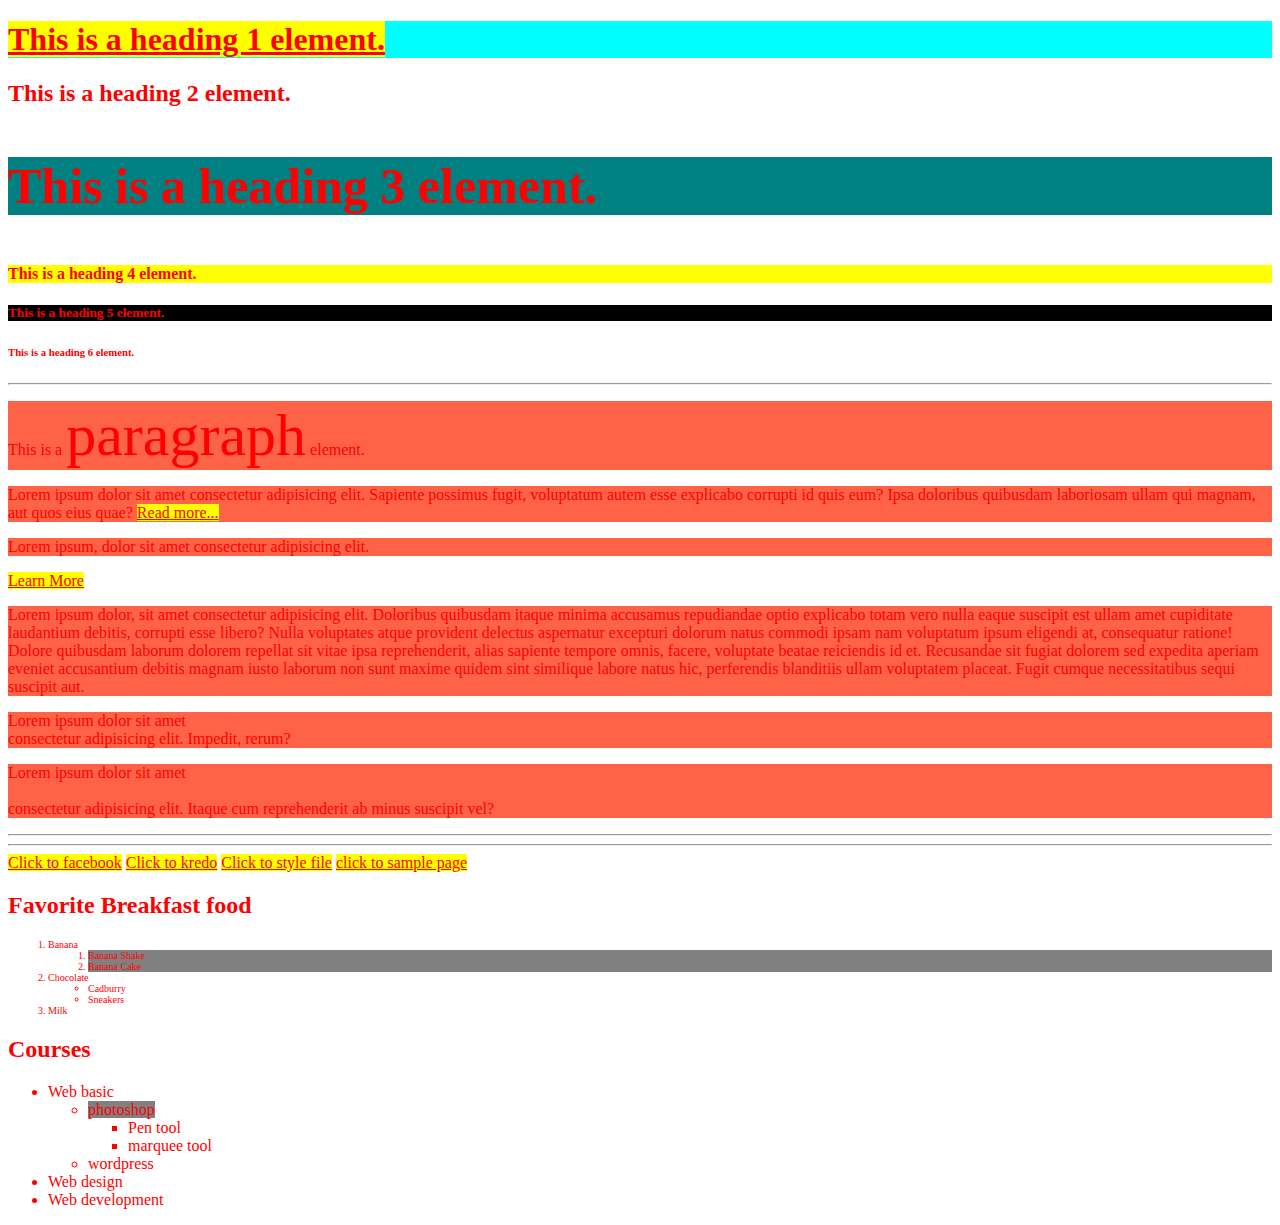
<file: index.html>
<!DOCTYPE html>
<html lang="en">
<head>
    <meta charset="UTF-8">
    <meta http-equiv="X-UA-Compatible" content="IE=edge">
    <meta name="viewport" content="width=device-width, initial-scale=1.0">
    <title>First Website</title>
    <link rel="stylesheet" href="assets/styles/style.css">
</head>
<body>
    <!-- comment code = cmd + /-->
    <!-- Heading Elements -->
    <h1 id="logo-name"><a href="sample.html">This is a heading 1 element.</a></h1>
    <h2>This is a heading 2 element.</h2>
    <h3 class="shu kaito">This is a heading 3 element.</h3>
    <h4>This is a heading 4 element.</h4>
    <h5 class="yuya" id="joe" style="background-color: black !important;">This is a heading 5 element.</h5>
    <h6>This is a heading 6 element.</h6>
    <hr>
    <!-- Paragraph Element -->
    <p>This is a <span id="anri">paragraph</span> element.</p>
    
    <p>Lorem ipsum dolor sit amet consectetur adipisicing elit. Sapiente possimus fugit, voluptatum autem esse explicabo corrupti id quis eum? Ipsa doloribus quibusdam laboriosam ullam qui magnam, aut quos eius quae? <a href="sample.html">Read more...</a> </p>

    <p>Lorem ipsum, dolor sit amet consectetur adipisicing elit.</p>
    <a href="sample.html">Learn More</a>
    <p>Lorem ipsum dolor, sit amet consectetur adipisicing elit. Doloribus quibusdam itaque minima accusamus repudiandae optio explicabo totam vero nulla eaque suscipit est ullam amet cupiditate laudantium debitis, corrupti esse libero? Nulla voluptates atque provident delectus aspernatur excepturi dolorum natus commodi ipsam nam voluptatum ipsum eligendi at, consequatur ratione! Dolore quibusdam laborum dolorem repellat sit vitae ipsa reprehenderit, alias sapiente tempore omnis, facere, voluptate beatae reiciendis id et. Recusandae sit fugiat dolorem sed expedita aperiam eveniet accusantium debitis magnam iusto laborum non sunt maxime quidem sint similique labore natus hic, perferendis blanditiis ullam voluptatem placeat. Fugit cumque necessitatibus sequi suscipit aut.</p>

    <!-- br element -->
    <p>Lorem ipsum dolor sit amet <br> consectetur adipisicing elit. Impedit, rerum?</p>

    <p>Lorem ipsum dolor sit amet <br><br> consectetur adipisicing elit. Itaque cum reprehenderit ab minus suscipit vel?</p>

    <!-- hr element -->
    <hr>
    <hr>

    <!-- anchor element
            a = element
            href(hypertext reference) = attribute
    -->
    <a href="https://facebook.com" target="blank" >Click to facebook</a>
    <a href="https://kredo.jp">Click to kredo</a>
    <a href="assets/styles/style.css">Click to style file</a>
    <a href="sample.html">click to sample page</a>

    <!-- List Elements
            ol = ordered list (parent element)
            li = list item (child element)

            ul = unordered list (parent element)
            li = list item (child element)
    -->
    <div>
        <h2>Favorite Breakfast food</h2>
        <ol class="shu">
            <li>
                Banana
                <ol>
                    <li>Banana Shake</li>
                    <li>Banana Cake</li>
                </ol>
            </li>
            <li>
                Chocolate
                <ul>
                    <li>Cadburry</li>
                    <li>Sneakers</li>
                </ul>
            </li>
            <li>Milk</li>
        </ol>
    </div>
   
    
    <h2>Courses</h2>
    <ul>
        <li>
            Web basic
            <ul>
                <li>
                   <span>photoshop</span> 
                    <ul>
                        <li>Pen tool</li>
                        <li>marquee tool</li>
                    </ul>
                </li>
                <li>wordpress</li>
            </ul>
        </li>
        <li>Web design</li>
        <li>Web development</li>
    </ul>

</body>
</html>
</file>
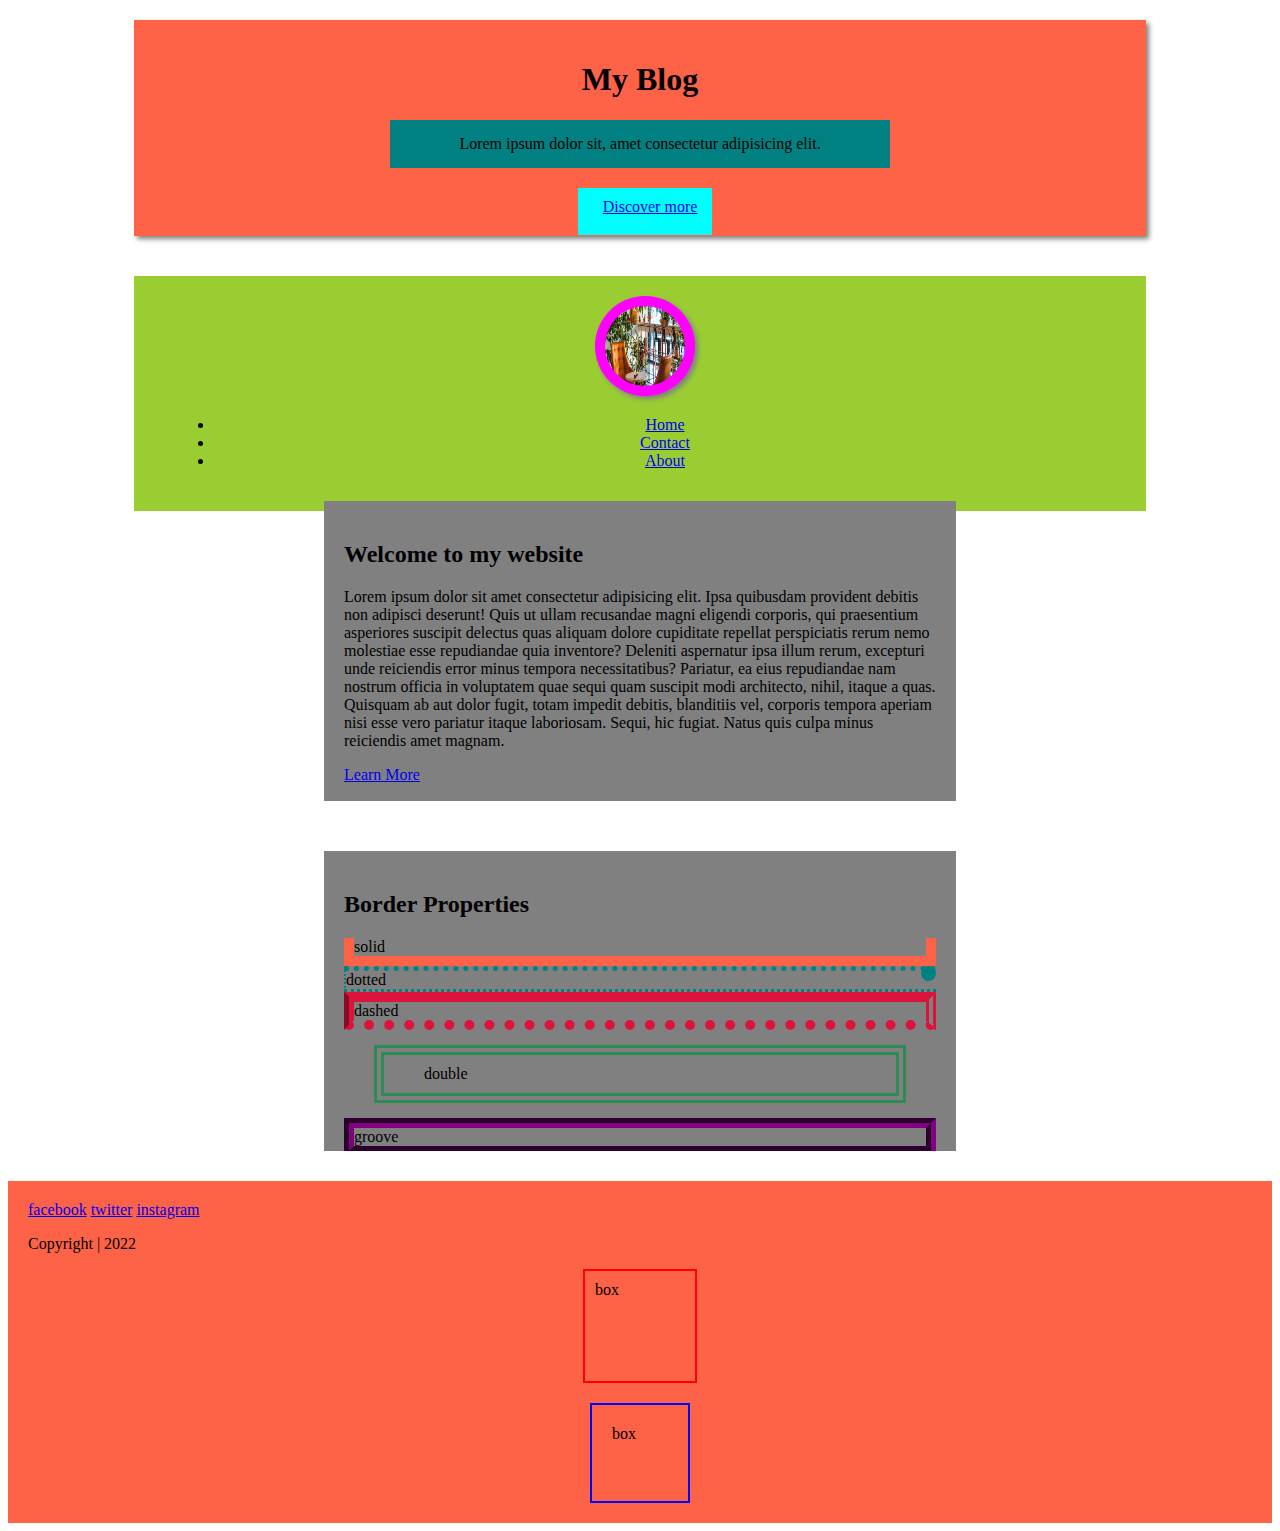
<file: boxmodel.html>
<!DOCTYPE html>
<html lang="en">
<head>
    <meta charset="UTF-8">
    <meta http-equiv="X-UA-Compatible" content="IE=edge">
    <meta name="viewport" content="width=device-width, initial-scale=1.0">
    <title>BoxModel Properties</title>
    <link rel="stylesheet" href="assets/styles/boxmodel.css">
</head>
<body>
    <div class="header">
        <h1>My Blog</h1>
        <p>Lorem ipsum dolor sit, amet consectetur adipisicing elit.</p>
        <a href="#">Discover more</a>
    </div>
    <div class="nav">
        <img src="assets/images/gar.jpg" alt="logo" width="50px" height="50p">
        <ul>
            <li><a href="#">Home</a></li>
            <li><a href="#">Contact</a></li>
            <li><a href="#">About</a></li>
        </ul>
    </div>
    <div class="section">
        <h2>Welcome to my website</h2>
        <p>Lorem ipsum dolor sit amet consectetur adipisicing elit. Ipsa quibusdam provident debitis non adipisci deserunt! Quis ut ullam recusandae magni eligendi corporis, qui praesentium asperiores suscipit delectus quas aliquam dolore cupiditate repellat perspiciatis rerum nemo molestiae esse repudiandae quia inventore? Deleniti aspernatur ipsa illum rerum, excepturi unde reiciendis error minus tempora necessitatibus? Pariatur, ea eius repudiandae nam nostrum officia in voluptatem quae sequi quam suscipit modi architecto, nihil, itaque a quas. Quisquam ab aut dolor fugit, totam impedit debitis, blanditiis vel, corporis tempora aperiam nisi esse vero pariatur itaque laboriosam. Sequi, hic fugiat. Natus quis culpa minus reiciendis amet magnam.</p>
        <a href="#">Learn More</a>
    </div>
    <div class="section">
        <h2>Border Properties</h2>
        <div class="solid">solid</div>
        <div class="dotted">dotted</div>
        <div class="dashed">dashed</div>
        <div class="double">double</div>
        <div class="groove">groove</div>
        <div class="ridge">ridge</div>
        <div class="inset">inset</div>
        <div class="outset">outset</div>
        <div class="radius">Makes box into circle</div>
        <div class="circle">circle box</div>
    </div>
    <div class="footer">
        <div class="sns">
            <a href="#">facebook</a>
            <a href="#">twitter</a>
            <a href="#">instagram</a>
        </div>
        <p>Copyright | 2022</p>
        <div class="box-1">box</div>
        <div class="box-2">box</div>
    </div>
</body>
</html>
</file>
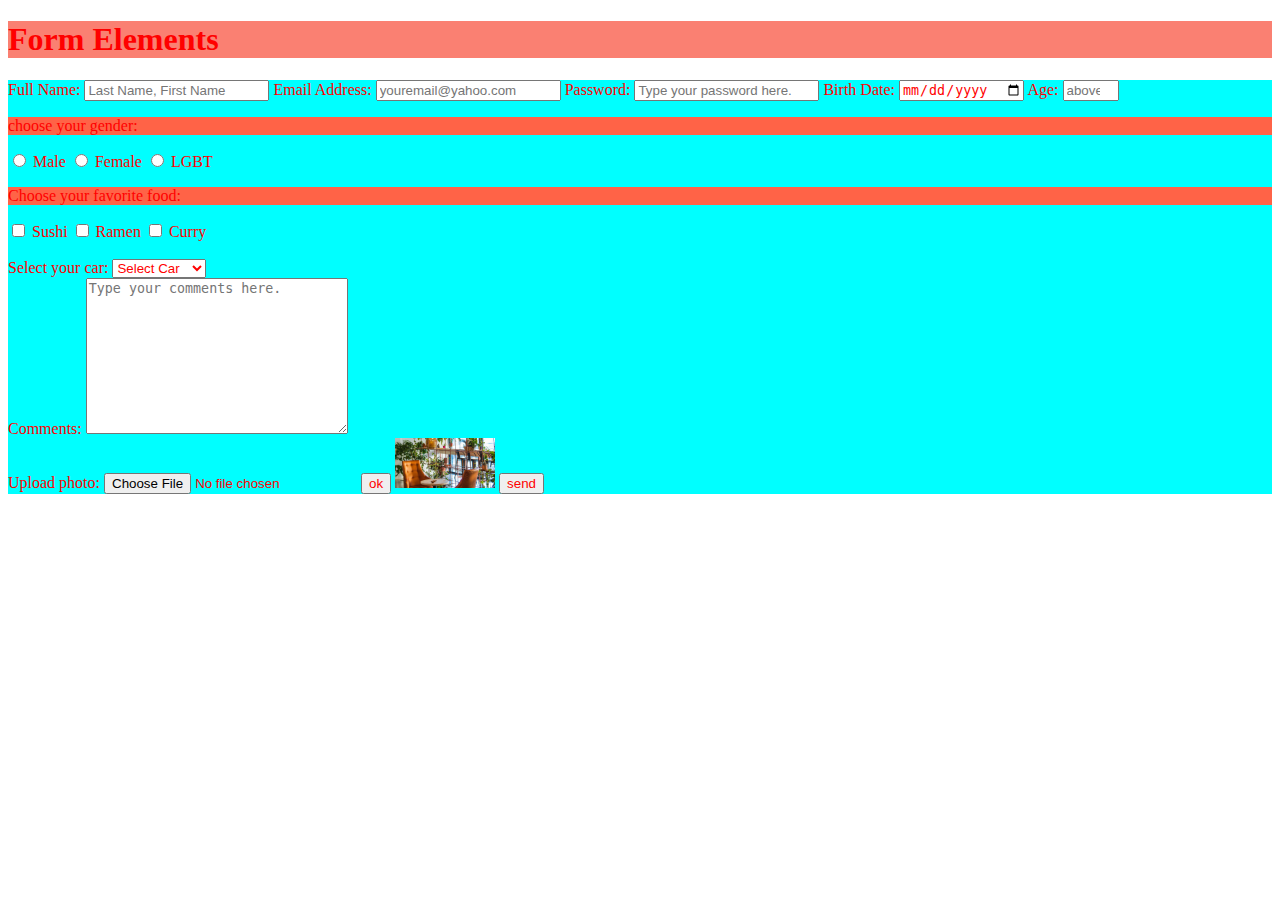
<file: form.html>
<!DOCTYPE html>
<html lang="en">
<head>
    <meta charset="UTF-8">
    <meta http-equiv="X-UA-Compatible" content="IE=edge">
    <meta name="viewport" content="width=device-width, initial-scale=1.0">
    <link rel="stylesheet" href="assets/styles/style.css">
    <title>form elements</title>
            <!-- internal css -->
            <style>
                h1{
                    background-color: salmon;
                }
                p{
                    color: red;
                }
            </style>


</head>
<body>
    <h1>Form Elements</h1>
    <!-- form elements
            form = parent element
            input 
            label
            select
            option
            textarea
            button

            attributes:
                action
                method
                type
                name
                id
                for
                value
                placeholder
                required
                maxlenght
                minlenght
                max
                min
    -->
                        <!-- inline css -->
    <form action="https://kredo.jp" method="get" style="background-color: aqua;">

        <label for="fullname">Full Name:</label>
        <input type="text" name="fullname" id="fullname" placeholder="Last Name, First Name" required maxlength="20" minlength="3">

        <label for="email-address">Email Address:</label>
        <input type="email" name="email-address" id="email-address" placeholder="youremail@yahoo.com">

        <label for="password">Password:</label>
        <input type="password" name="password" id="password" placeholder="Type your password here.">

        <label for="birthday">Birth Date:</label>
        <input type="date" name="birthdate" id="birthday" >

        <label for="">Age:</label>
        <input type="number" name="age" id="age" placeholder="above 18" min="18" max="60">

        <div>
            <p>choose your gender:</p>
            <input type="radio" name="gender" value="male" id="male">
            <label for="male">Male</label>

            <input type="radio" name="gender" value="female" id="female">
            <label for="female">Female</label>

            <input type="radio" name="gender" value="lgbt" id="lgbt">
            <label for="lgbt">LGBT</label>
        </div>

        <div>
            <p>Choose your favorite food:</p>
            <input type="checkbox" name="food" value="sushi" id="sushi">
            <label for="sushi">Sushi</label>

            <input type="checkbox" name="food" value="ramen" id="ramen">
            <label for="ramen">Ramen</label>

            <input type="checkbox" name="food" id="curry" value="curry">
            <label for="curry">Curry</label>
        </div>

        <br>
        <label for="car">Select your car:</label>
        <select name="car" id="car">
            <option value="" hidden>Select Car</option>
            <option value="honda-civic">Honda Civic</option>
            <option value="ferrari">Ferrari</option>
            <option value="nissan">Nissan</option>
            <option value="mazda">Mazda</option>
        </select>

        <br>
        <label for="">Comments:</label>
        <textarea name="comment" id="comment" cols="30" rows="10" placeholder="Type your comments here."></textarea>

        <br>
        <label for="photo">Upload photo:</label>
        <input type="file" name="photo" id="photo">
        <!-- buttons -->

        <input type="submit" name="submit" value="ok">

        <input type="image" src="assets/images/gar.jpg" width="100px" height="50px" name="submit">

        <button type="submit" name="submit">send</button>
    
    </form>
</body>
</html>
</file>
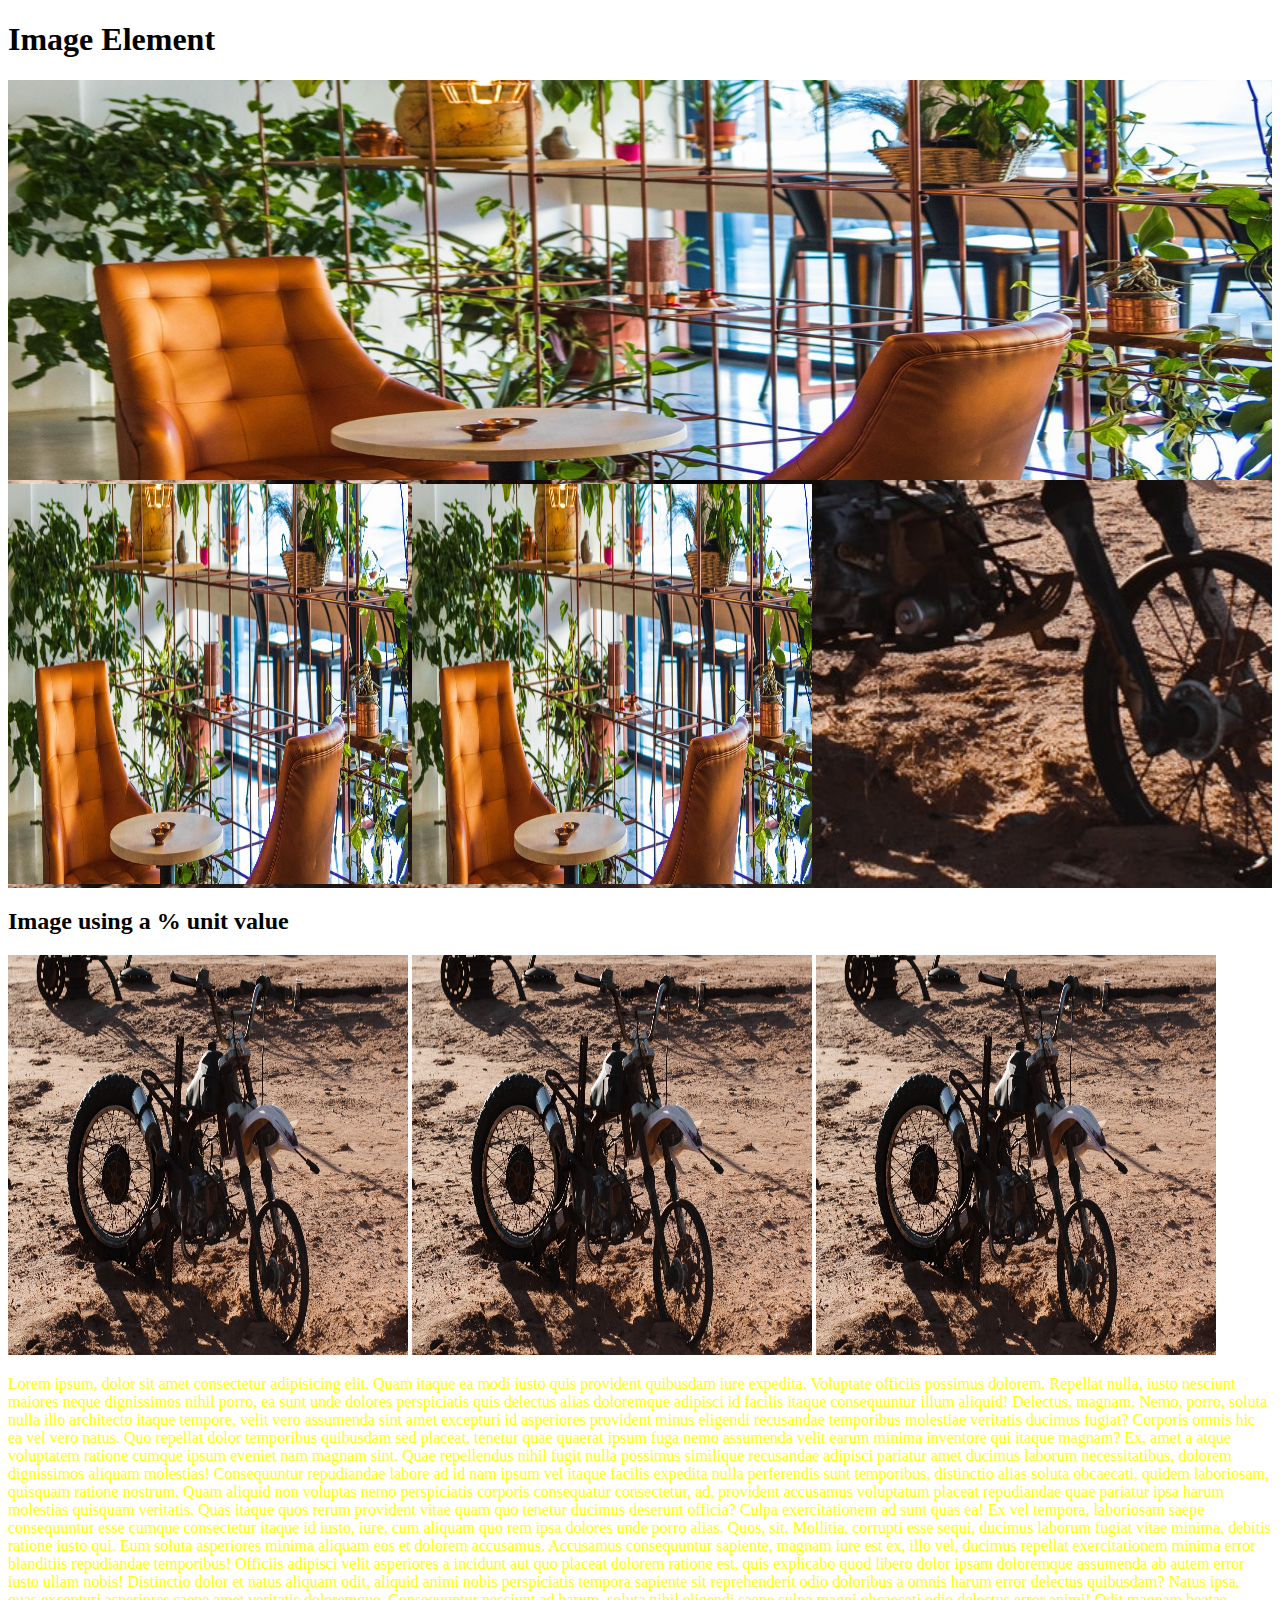
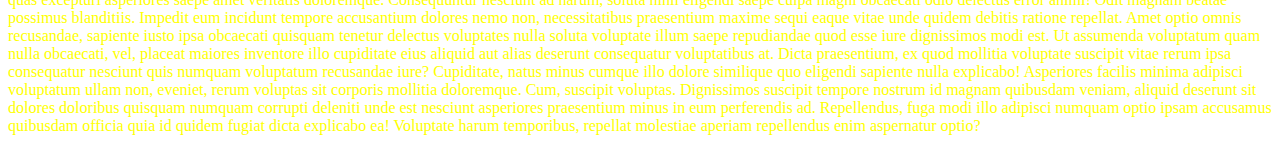
<file: image.html>
<!DOCTYPE html>
<html lang="en">
<head>
    <meta charset="UTF-8">
    <meta http-equiv="X-UA-Compatible" content="IE=edge">
    <meta name="viewport" content="width=device-width, initial-scale=1.0">
    <title>Image Element</title>
    <link rel="stylesheet" href="assets/styles/image.css">
</head>
<body>
    <h1>Image Element</h1>
    <!-- image element
            img = element
            src(source) = attribute
            alt(alternate text) = attribute
            width = attribute
            height = attribute
    -->
    <div class="photo">
        <img src="assets/images/gar.jpg" alt="Garden office" width="300px" height="300px" class="photo-1">
        <img src="assets/images/gar.jpg" alt="Garden office" width="200px" height="200px">
        <img src="assets/images/gar.jpg" alt="Garden office" width="100px" height="100px"> 
    </div>
    

    <!-- image element using % unit value -->
    <h2>Image using a % unit value</h2>
    <img src="assets/images/junk.jpg" alt="Junk yard" width="100%" height="100%">
    <img src="assets/images/junk.jpg" alt="Junk yard" width="50%" height="100%">
    <img src="assets/images/junk.jpg" alt="Junk yard" width="50%" height="200px">

    <p>Lorem ipsum, dolor sit amet consectetur adipisicing elit. Quam itaque ea modi iusto quis provident quibusdam iure expedita. Voluptate officiis possimus dolorem. Repellat nulla, iusto nesciunt maiores neque dignissimos nihil porro, ea sunt unde dolores perspiciatis quis delectus alias doloremque adipisci id facilis itaque consequuntur illum aliquid! Delectus, magnam. Nemo, porro, soluta nulla illo architecto itaque tempore, velit vero assumenda sint amet excepturi id asperiores provident minus eligendi recusandae temporibus molestiae veritatis ducimus fugiat? Corporis omnis hic ea vel vero natus. Quo repellat dolor temporibus quibusdam sed placeat, tenetur quae quaerat ipsum fuga nemo assumenda velit earum minima inventore qui itaque magnam? Ex, amet a atque voluptatem ratione cumque ipsum eveniet nam magnam sint. Quae repellendus nihil fugit nulla possimus similique recusandae adipisci pariatur amet ducimus laborum necessitatibus, dolorem dignissimos aliquam molestias! Consequuntur repudiandae labore ad id nam ipsum vel itaque facilis expedita nulla perferendis sunt temporibus, distinctio alias soluta obcaecati, quidem laboriosam, quisquam ratione nostrum. Quam aliquid non voluptas nemo perspiciatis corporis consequatur consectetur, ad, provident accusamus voluptatum placeat repudiandae quae pariatur ipsa harum molestias quisquam veritatis. Quas itaque quos rerum provident vitae quam quo tenetur ducimus deserunt officia? Culpa exercitationem ad sunt quas ea! Ex vel tempora, laboriosam saepe consequuntur esse cumque consectetur itaque id iusto, iure, cum aliquam quo rem ipsa dolores unde porro alias. Quos, sit. Mollitia, corrupti esse sequi, ducimus laborum fugiat vitae minima, debitis ratione iusto qui. Eum soluta asperiores minima aliquam eos et dolorem accusamus. Accusamus consequuntur sapiente, magnam iure est ex, illo vel, ducimus repellat exercitationem minima error blanditiis repudiandae temporibus! Officiis adipisci velit asperiores a incidunt aut quo placeat dolorem ratione est, quis explicabo quod libero dolor ipsam doloremque assumenda ab autem error iusto ullam nobis! Distinctio dolor et natus aliquam odit, aliquid animi nobis perspiciatis tempora sapiente sit reprehenderit odio doloribus a omnis harum error delectus quibusdam? Natus ipsa, quas excepturi asperiores saepe amet veritatis doloremque. Consequuntur nesciunt ad harum, soluta nihil eligendi saepe culpa magni obcaecati odio delectus error animi! Odit magnam beatae possimus blanditiis. Impedit eum incidunt tempore accusantium dolores nemo non, necessitatibus praesentium maxime sequi eaque vitae unde quidem debitis ratione repellat. Amet optio omnis recusandae, sapiente iusto ipsa obcaecati quisquam tenetur delectus voluptates nulla soluta voluptate illum saepe repudiandae quod esse iure dignissimos modi est. Ut assumenda voluptatum quam nulla obcaecati, vel, placeat maiores inventore illo cupiditate eius aliquid aut alias deserunt consequatur voluptatibus at. Dicta praesentium, ex quod mollitia voluptate suscipit vitae rerum ipsa consequatur nesciunt quis numquam voluptatum recusandae iure? Cupiditate, natus minus cumque illo dolore similique quo eligendi sapiente nulla explicabo! Asperiores facilis minima adipisci voluptatum ullam non, eveniet, rerum voluptas sit corporis mollitia doloremque. Cum, suscipit voluptas. Dignissimos suscipit tempore nostrum id magnam quibusdam veniam, aliquid deserunt sit dolores doloribus quisquam numquam corrupti deleniti unde est nesciunt asperiores praesentium minus in eum perferendis ad. Repellendus, fuga modi illo adipisci numquam optio ipsam accusamus quibusdam officia quia id quidem fugiat dicta explicabo ea! Voluptate harum temporibus, repellat molestiae aperiam repellendus enim aspernatur optio?</p>
</body>
</html>
</file>
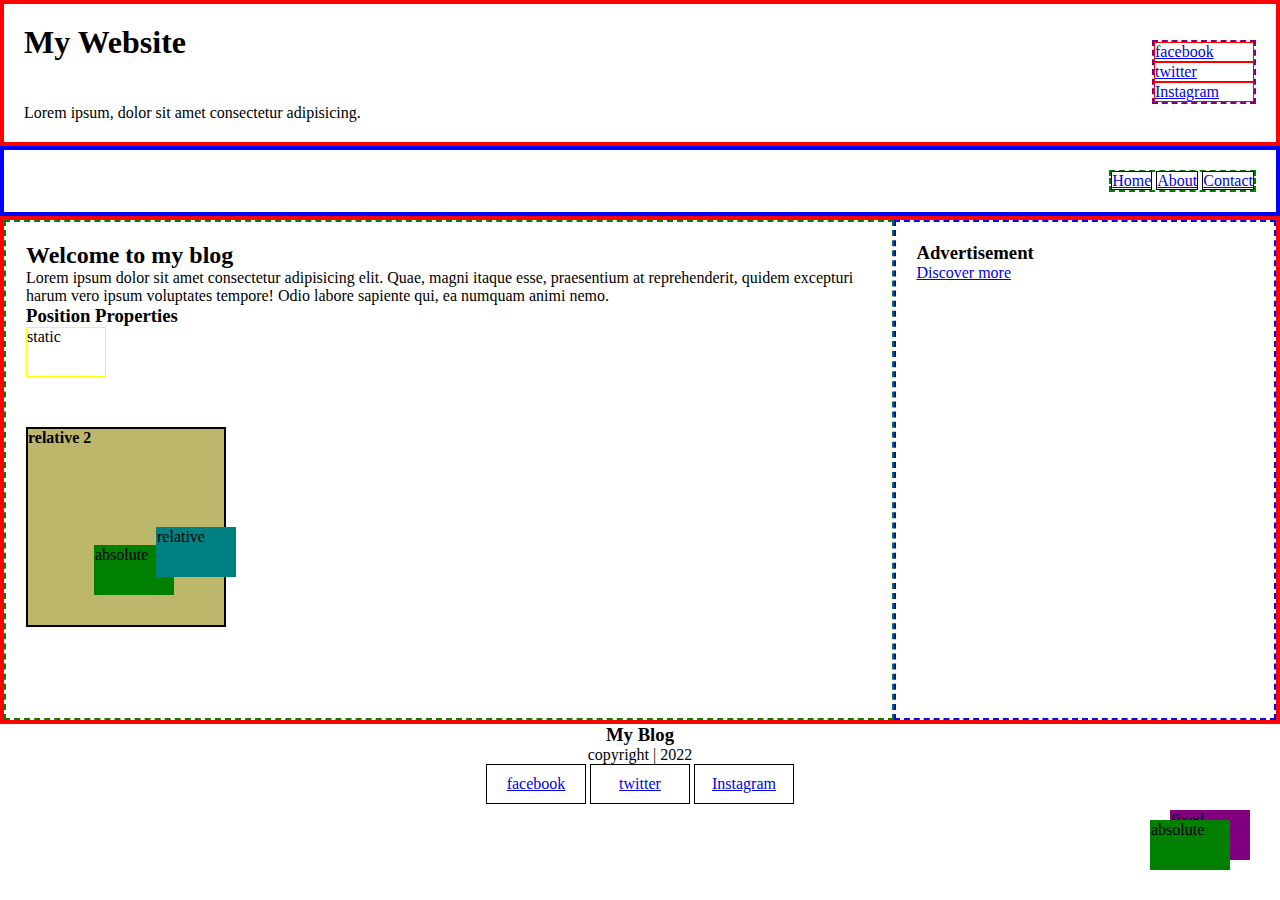
<file: layout.html>
<!DOCTYPE html>
<html lang="en">
<head>
    <meta charset="UTF-8">
    <meta http-equiv="X-UA-Compatible" content="IE=edge">
    <meta name="viewport" content="width=device-width, initial-scale=1.0">
    <title>Layout Properties</title>
    <link rel="stylesheet" href="assets/styles/layout.css">
</head>
<body>
    <div class="header">
        <h1>My Website</h1>
        <div class="sns">
            <a href="#">facebook</a>
            <a href="#">twitter</a>
            <a href="#">Instagram</a>
        </div>
        <p>Lorem ipsum, dolor sit amet consectetur adipisicing.</p>
    </div>
    <div class="nav">
        <img src="assets/images/gar.jpg" alt="logo" width="50px" height="50px">
        <ul>
            <li><a href="#">Home</a></li>
            <li><a href="#">About</a></li>
            <li><a href="#">Contact</a></li>
        </ul>
    </div>
    <div class="section">
        <div class="article">
            <h2>Welcome to my blog</h2>
            <p>Lorem ipsum dolor sit amet consectetur adipisicing elit. Quae, magni itaque esse, praesentium at reprehenderit, quidem excepturi harum vero ipsum voluptates tempore! Odio labore sapiente qui, ea numquam animi nemo.</p>
            <div class="position">
                <h3>Position Properties</h3>
                <div class="static">static</div>
                <div class="relative">relative</div>
                <div class="fixed">fixed</div>
                <div class="absolute">absolute</div>
                <div class="relative-2">
                    <h4>relative 2</h4>
                    <div class="absolute">absolute</div>
                </div>
            </div>
        </div>
        <div class="sidebar">
            <h3>Advertisement</h3>
            <a href="#">Discover more</a>
        </div>

    </div>
    <div class="footer">
        <h3>My Blog</h3>
        <p>copyright | 2022</p>
        <div class="sns-footer">
            <a href="#">facebook</a>
            <a href="#">twitter</a>
            <a href="#">Instagram</a>
        </div>
    </div>

</body>
</html>
</file>
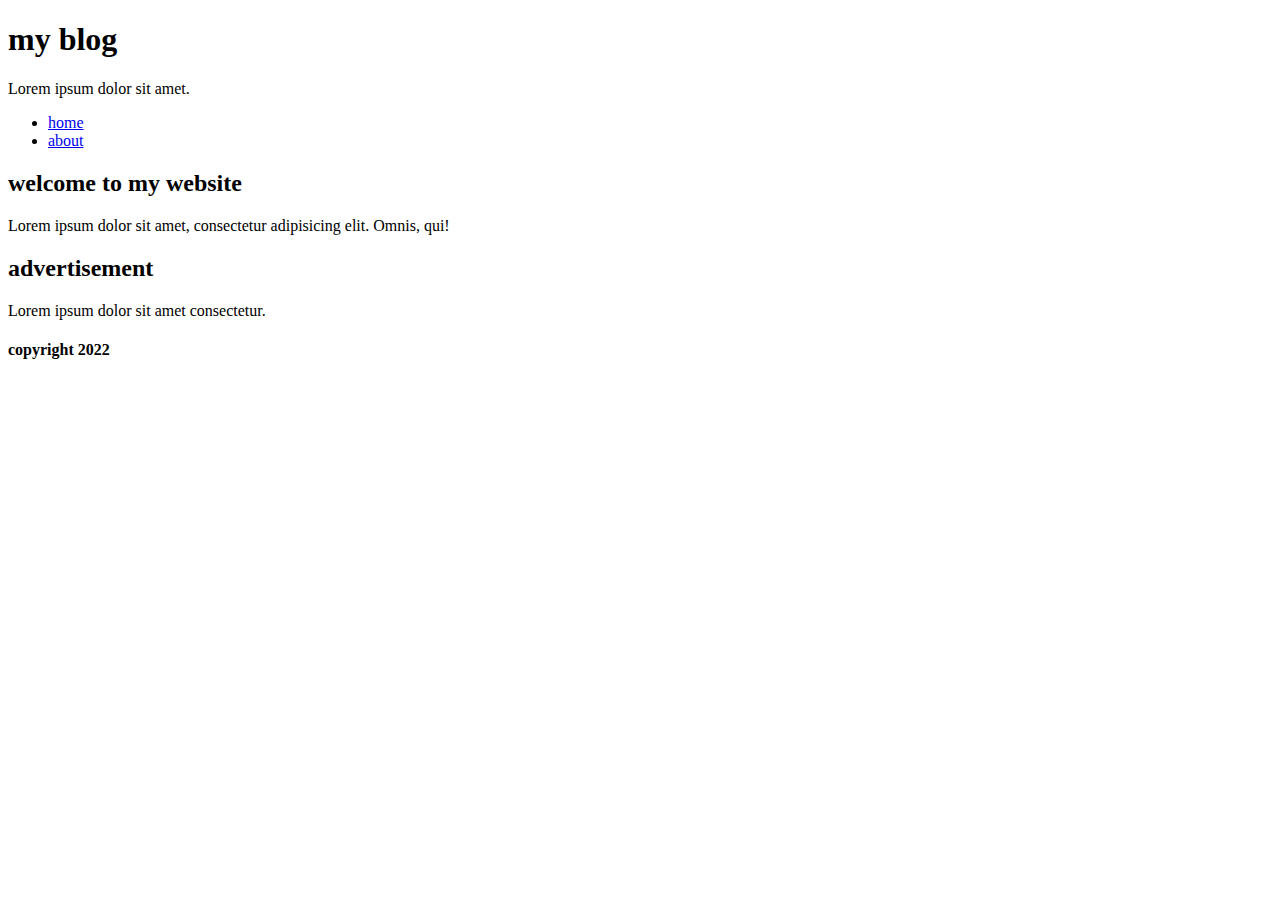
<file: semantic.html>
<!DOCTYPE html>
<html lang="en">
<head>
    <meta charset="UTF-8">
    <meta http-equiv="X-UA-Compatible" content="IE=edge">
    <meta name="viewport" content="width=device-width, initial-scale=1.0">
    <title>Semantic tags</title>
</head>
<body>
    <header>
        <h1>my blog</h1>
        <p>Lorem ipsum dolor sit amet.</p>
    </header>
    <nav>
        <ul>
            <li><a href="#">home</a></li>
            <li><a href="#">about</a></li>
        </ul>
    </nav>
    <section>
        <article>
            <h2>welcome to my website</h2>
            <p>Lorem ipsum dolor sit amet, consectetur adipisicing elit. Omnis, qui!</p>
        </article>
        <aside>
            <h2>advertisement</h2>
            <p>Lorem ipsum dolor sit amet consectetur.</p>
        </aside>
    </section>
    <footer>
        <h4>copyright 2022</h4>
    </footer>
</body>
</html>
</file>
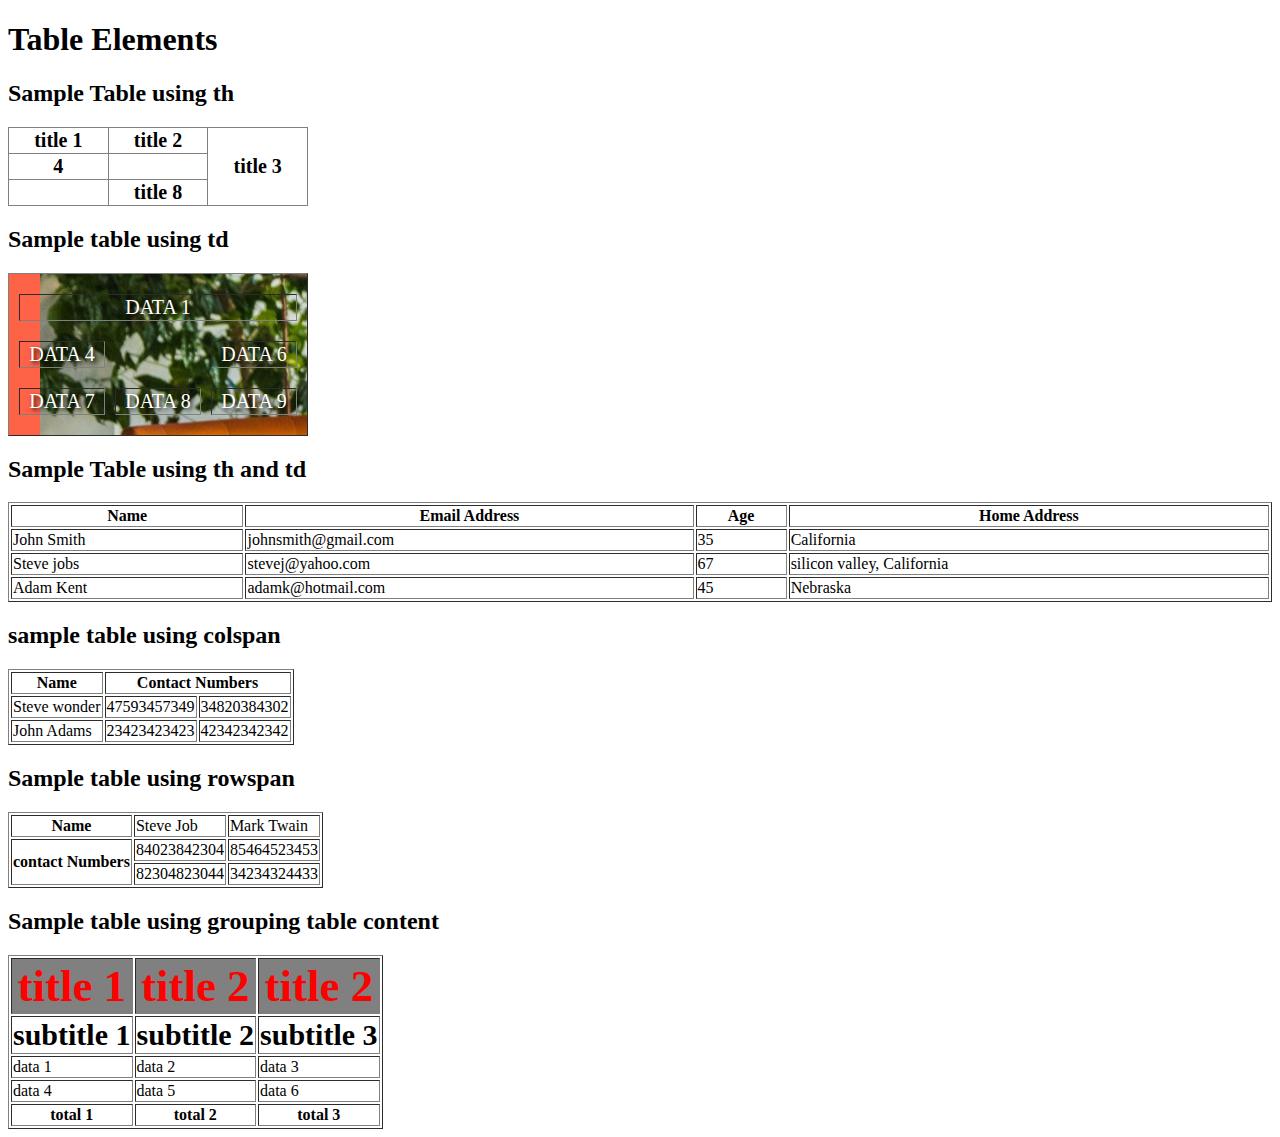
<file: table.html>
<!DOCTYPE html>
<html lang="en">
<head>
    <meta charset="UTF-8">
    <meta http-equiv="X-UA-Compatible" content="IE=edge">
    <meta name="viewport" content="width=device-width, initial-scale=1.0">
    <title>Table Elements</title>
    <link rel="stylesheet" href="assets/styles/table.css">
</head>
<body>
    <h1>Table Elements</h1>
    <!-- 
        table = parent element
        tr = table row (row)
        th = table header (heading column)
        td = table data (data column)

        merge cells:
            colspan = merge column cells
            rowspan = merge row cells

        grouping table content element:
            thead = group head content
            tbody = group body content
            tfoot = group footer content
    
    -->
    <h2>Sample Table using th</h2>
    <table border="1" width="300px" class="table-1">
        <tr>
            <th>title 1</th>
            <th>title 2</th>
            <th rowspan="3">title 3</th>
        </tr>
        <tr>
            <th>4</th>
            <th></th>
            <!-- <th>title 6</th> -->
        </tr>
        <tr>
            <th></th>
            <th>title 8</th>
            <!-- <th>title 9</th> -->
        </tr>
    </table>

    <h2>Sample table using td</h2>
    <table border="1" width="300px" class="table-2">
        <tr>
            <td colspan="3">data 1</td>
            <!-- <td>data 2</td>
            <td>data 3</td> -->
        </tr>
        <tr>
            <td>data 4</td>
            <td></td>
            <td>data 6</td>
        </tr>
        <tr>
            <td>data 7</td>
            <td>data 8</td>
            <td>data 9</td>
        </tr>
    </table>

    <h2>Sample Table using th and td</h2>
    <table border="1" width="100%">
        <tr>
            <th>Name</th>
            <th>Email Address</th>
            <th>Age</th>
            <th>Home Address</th>
        </tr>
        <tr>
            <td>John Smith</td>
            <td>johnsmith@gmail.com</td>
            <td>35</td>
            <td>California</td>
        </tr>
        <tr>
            <td>Steve jobs</td>
            <td>stevej@yahoo.com</td>
            <td>67</td>
            <td>silicon valley, California</td>
        </tr>
        <tr>
            <td>Adam Kent</td>
            <td>adamk@hotmail.com</td>
            <td>45</td>
            <td>Nebraska</td>
        </tr>
    </table>

    <h2>sample table using colspan</h2>
    <table border="1">
        <tr>
            <th>Name</th>
            <th colspan="2">Contact Numbers</th>
            <!-- <th></th> -->
        </tr>
        <tr>
            <td>Steve wonder</td>
            <td>47593457349</td>
            <td>34820384302</td>
        </tr>
        <tr>
            <td>John Adams</td>
            <td>23423423423</td>
            <td>42342342342</td>
        </tr>

    </table>
    <h2>Sample table using rowspan</h2>
    <table border="1">
        <tr>
            <th>Name</th>
            <td>Steve Job</td>
            <td>Mark Twain</td>
        </tr>
        <tr>
            <th rowspan="2">contact Numbers</th>
            <td>84023842304</td>
            <td>85464523453</td>
        </tr>
        <tr>
            <!-- <th></th> -->
            <td>82304823044</td>
            <td>34234324433</td>
        </tr>
    </table>
    <h2>Sample table using grouping table content</h2>
    <table border="1">
        <thead>
            <tr class="t-title">
                <th>title 1</th>
                <th>title 2</th>
                <th>title 2</th>
            </tr>
            <tr>
                <th>subtitle 1</th>
                <th>subtitle 2</th>
                <th>subtitle 3</th>
            </tr>
        </thead>
        <tbody>
            <tr>
                <td>data 1</td>
                <td>data 2</td>
                <td>data 3</td>
            </tr>
            <tr>
                <td>data 4</td>
                <td>data 5</td>
                <td>data 6</td>
            </tr>
        </tbody>
        <tfoot>
            <tr>
                <th>total 1</th>
                <th>total 2</th>
                <th>total 3</th>
            </tr>
        </tfoot>
    </table>

</body>
</html>
</file>
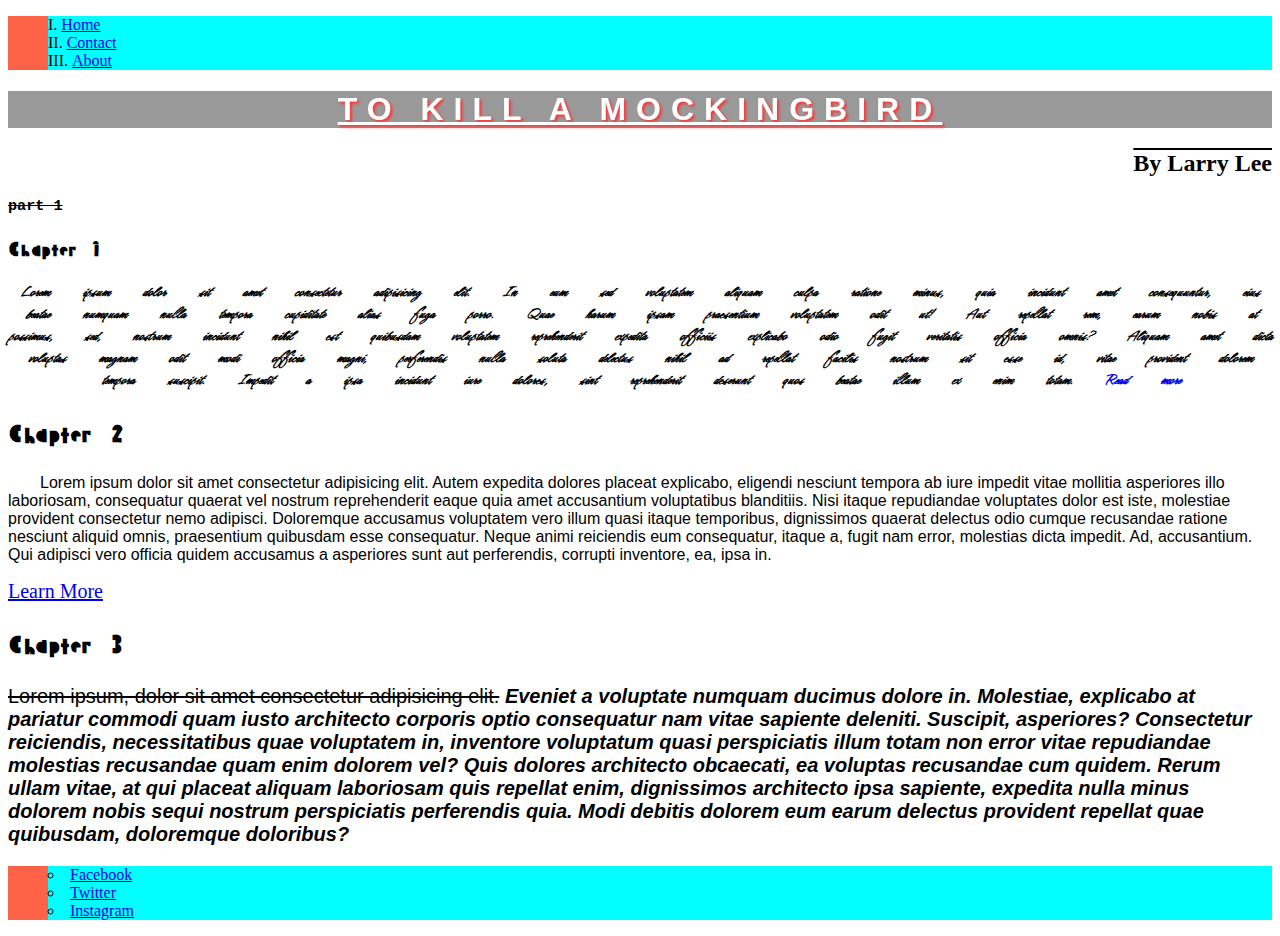
<file: typography.html>
<!DOCTYPE html>
<html lang="en">
<head>
    <meta charset="UTF-8">
    <meta http-equiv="X-UA-Compatible" content="IE=edge">
    <meta name="viewport" content="width=device-width, initial-scale=1.0">
    <title>Typography properties</title>
    <link rel="stylesheet" href="assets/styles/typography.css">
</head>
<body>
    <ul>
        <li><a href="#">Home</a></li>
        <li><a href="#">Contact</a></li>
        <li><a href="#">About</a></li>
    </ul>
    <h1>To kill a Mockingbird</h1>
    <h2>by Larry Lee</h2>

    <h3>Part 1</h3>
    <div class="chapter-1">
        <h4 class="chapter">Chapter 1</h4>
        <p>Lorem ipsum dolor sit amet consectetur adipisicing elit. In eum sed voluptatem aliquam culpa ratione minus, quia incidunt amet consequuntur, eius beatae numquam nulla tempora cupiditate alias fuga porro. Quae harum ipsam praesentium voluptatem odit ut! Aut repellat rem, earum nobis at possimus, sed, nostrum incidunt nihil est quibusdam voluptatem reprehenderit expedita officiis explicabo odio fugit veritatis officia omnis? Aliquam amet dicta voluptas magnam odit modi officia magni, perferendis nulla soluta delectus nihil ad repellat facilis nostrum sit esse id, vitae provident dolorem tempora suscipit. Impedit a ipsa incidunt iure dolores, sint reprehenderit deserunt quos beatae illum ex enim totam. <a href="#">Read more</a> </p>
    </div>

    <div class="chapter-2">
        <h4 class="chapter">Chapter 2</h4>
        <p>Lorem ipsum dolor sit amet consectetur adipisicing elit. Autem expedita dolores placeat explicabo, eligendi nesciunt tempora ab iure impedit vitae mollitia asperiores illo laboriosam, consequatur quaerat vel nostrum reprehenderit eaque quia amet accusantium voluptatibus blanditiis. Nisi itaque repudiandae voluptates dolor est iste, molestiae provident consectetur nemo adipisci. Doloremque accusamus voluptatem vero illum quasi itaque temporibus, dignissimos quaerat delectus odio cumque recusandae ratione nesciunt aliquid omnis, praesentium quibusdam esse consequatur. Neque animi reiciendis eum consequatur, itaque a, fugit nam error, molestias dicta impedit. Ad, accusantium. Qui adipisci vero officia quidem accusamus a asperiores sunt aut perferendis, corrupti inventore, ea, ipsa in.</p>
        <a href="#">Learn More</a>
    </div>

    <div class="chapter-3">
        <h4 class="chapter">Chapter 3</h4>
        <p><span>Lorem ipsum, dolor sit amet consectetur adipisicing elit.</span> Eveniet a voluptate numquam ducimus dolore in. Molestiae, explicabo at pariatur commodi quam iusto architecto corporis optio consequatur nam vitae sapiente deleniti. Suscipit, asperiores? Consectetur reiciendis, necessitatibus quae voluptatem in, inventore voluptatum quasi perspiciatis illum totam non error vitae repudiandae molestias recusandae quam enim dolorem vel? Quis dolores architecto obcaecati, ea voluptas recusandae cum quidem. Rerum ullam vitae, at qui placeat aliquam laboriosam quis repellat enim, dignissimos architecto ipsa sapiente, expedita nulla minus dolorem nobis sequi nostrum perspiciatis perferendis quia. Modi debitis dolorem eum earum delectus provident repellat quae quibusdam, doloremque doloribus?</p>
    </div>

    <ol>
        <li><a href="#">Facebook</a></li>
        <li><a href="#">Twitter</a></li>
        <li><a href="#">Instagram</a></li>
    </ol>
    
</body>
</html>
</file>
<file: assets/styles/style.css>
/* Universal Selector */
*{
    color: red;
}

/* element selectors */

p{
    background-color: tomato;
}
h3{
    background-color: teal;
}

/* class selector */
.shu{
    /* background-color: goldenrod; */
    font-size: 10px;
}
.kaito{
    font-size: 50px;
}

/* id selector */
#logo-name{
    background-color: aqua;
}
#anri{
    font-size: 60px;
}

/* and (,) selector */
a,h4{
    background-color: yellow;
}

/* descendant (space) selector */
div ol li ol li,ul span{
    background-color: gray;
}

/* hierarchy or specificity */
#joe{
    background-color: seagreen;
}

.yuya{
    background-color: brown !important;
}

h5{
    background-color: green;
}
h5{
    background-color: blueviolet !important;
}
</file>
<file: assets/styles/image.css>
.photo{
    background: aqua url(../images/junk.jpg) no-repeat fixed left center;
    background-size: cover;
}

img{
    width: 400px;
    height: 400px;
}
.photo-1{
    width: 100%;
}
p{
    color: yellow;
    background-image: url(../images/junk.jpg);
    background-repeat: no-repeat;
    background-size: cover;
    background-position: center center;
    background-attachment: fixed;
}
</file>
<file: assets/styles/table.css>
.table-1{
    empty-cells: hide;
    font-size: 20px;
    /* border-collapse: separate; */
    border-collapse: collapse;
}
table thead{
    font-size: 30px;
}
table thead .t-title{
    font-size: 1.5em;
    color: red;
    background-color: gray;
}
.table-2{
    border-spacing: 10px 20px;
    empty-cells: hide;
    background: tomato url(../images/gar.jpg) no-repeat fixed center center;
    text-align: center;
    text-transform: uppercase;
    color: #ffffff;
    text-shadow: 2px 2px 4px black;
    font-size: 20px;
}
</file>
<file: assets/styles/typography.css>
@import url('https://fonts.googleapis.com/css2?family=Hurricane&family=Palette+Mosaic&display=swap');

/* 
        font-family: 'Hurricane', cursive;
        font-family: 'Palette Mosaic', cursive;
*/
ul{
    list-style: upper-roman;
    background-color: tomato;
    list-style-position: inside;
}
ul li{
    background-color: aqua;
}

h1{
    background-color: black;
    background-color: rgba(0,0,0,.5);
    color: rgba(255, 255, 255, .5);
    color: #ffffff;
    opacity: .8;
    font-family: sans-serif;
    text-transform: uppercase;
    text-decoration: underline;
    text-align: center;
    /* text-shadow: x y z color */
    text-shadow: 2px 2px 3px red;
    /* letter-spacing: -10px; */
    letter-spacing: 10px;
}
h2{
    font-family: serif;
    text-transform: capitalize;
    text-decoration: overline;
    text-align: right;
}
h3{
    font-family: monospace;
    text-transform: lowercase;
    text-decoration: line-through;
}
.chapter{
    font-family: 'Palette Mosaic', cursive;
}
.chapter-1{
    text-align: center;
}
.chapter-1 .chapter{
    text-align: left;
}
.chapter-1 p{
    font-family: 'Hurricane', cursive;
    font-weight: 700;
    font-style: oblique;
    /* word-spacing: -30px; */
    word-spacing: 30px;
}
.chapter-1 p a{
    font-weight: 900;
    text-decoration: none;
}
.chapter-2{
    font-size: 20px;
}
.chapter-2 p{
    font-family: sans-serif;
    font-size: 16px;
    text-indent: 2em;
}
.chapter-3{
    font-size: 20px;
}
.chapter-3 p{
    font-family: sans-serif;
    font-size: 1em;
    font-weight: bold;
    font-style: italic;
}
.chapter-3 p span{
    font-weight: normal;
    font-style: normal;
    text-decoration: line-through;
}
ol{
    list-style:circle inside ;
    background-color: tomato;
}
ol li{
    background-color: aqua;
}
</file>
<file: assets/styles/boxmodel.css>
/* reset declaration */
*{
    box-sizing: border-box;
}

.header{
    background-color: tomato;
    width: 80%;
    margin: 20px;
    padding: 20px;
    /* overflow: auto; */
    /* overflow: scroll; */
    overflow: hidden;
    box-shadow: 3px 3px 5px gray;
    text-align: center;
    margin-left: auto;
    margin-right: auto;
}
.header p{
    background-color: teal;
    width: 500px;
    margin-left: 10px;
    margin-bottom: 30px;
    padding: 15px 10px;
    margin-left: auto;
    margin-right: auto;
}
.header a{
    background-color: aqua;
    width: 500px;/*no support*/
    margin-left: 10px;
    margin-bottom: 30px;/*no support*/
    padding: 10px 15px 20px 25px;
}
.nav{
    background-color: yellowgreen;
    margin: 40px 10%;
    padding-top: 20px;
    padding-right: 30px;
    padding-bottom: 25px;
    padding-left: 40px;
    margin-bottom: -60px;
    text-align: center;
}
.nav img{
    background-color: magenta;
    padding: 10px;
    border-radius: 200px;
    width: 100px;
    height: 100px;
    /* box-sizing: content-box; */
    box-shadow: 3px 3px 5px gray;
}
.section{
    background-color: gray;
    height: 300px;
    width: 50%;
    margin: 50px 5% 30px 20%;
    padding: 20px;
    overflow: hidden;
    margin-left: auto;
    margin-right: auto;
}
.solid{
    border: 10px solid tomato;
    border-top: none;
}
.dotted{
    border: 10px dotted teal;
    border-width: 5px 15px 3px 2px;
}
.dashed{
    border: 10px dashed crimson;
    border-style: solid double dotted groove;
}
.double{
    border: 10px double seagreen;
    padding: 10px;
    padding-left: 40px;
    margin: 15px 30px;
}
.groove{
    border: 10px groove purple;
}
.ridge{
    border: 10px ridge darkblue;
}
.inset{
    border: 10px  inset darkgreen ;
}
.outset{
    border: 10px outset goldenrod;
}
.radius{
    border: 10px solid black;
    border-radius: 20px 100px 60px 5px ;
}
.circle{
    border: 5px solid red;
    width: 100px;
    height: 100px;
    border-radius: 100px;
    padding: 20px;
}
.footer{
    background-color: tomato;
    padding: 20px;
}
.box-1{
    border: 2px solid red;
    width: 100px;
    height: 100px;
    padding-left: 10px;
    padding-top: 10px;
    box-sizing: content-box;
    margin: auto;
}
.box-2{
    border: 2px solid blue;
    width: 100px;
    height: 100px;
    padding: 20px;
    margin: 20px auto 0 auto;
}
</file>
<file: assets/styles/layout.css>
/* reset declaration */
*{
    box-sizing: border-box;
    margin: 0;
    padding: 0;
}
.header{
    border: 4px solid red;
    padding: 20px;
}
.header h1{
    /* border: 2px dashed green; */
    float:left;
}
.header .sns{
    border: 2px dashed purple;
    float: right;
    margin-top: 1em;
}
.header .sns a{
    border: 1px solid red;
    /* display: inline-block; */
    display: block;
    width: 100px;
}
.header p{
    /* border: 2px dashed black; */
    clear: both;
}
.nav{
    border: 4px solid blue;
    overflow: auto;
    padding: 20px;
}
.nav img{
    border: 2px dashed red;
    float: left;
    display: none;
}
.nav ul{
    border: 2px dashed green;
    float: right;
}
.nav ul li{
    border: 1px solid black;
    /* display: inline-block; */
    display: inline;
    margin-top: 10px;
}
.section{
    border: 4px solid red;
    overflow: auto;
}
.article{
    border: 2px dashed green;
    width: 70%;
    height: 500px;
    float: left;
    padding: 20px;
}
.static{
    border: 1px solid yellow;
    width: 80px;
    height: 50px;
    position: static;
    left: 100px;
}
.relative{
    border: 1px solid teal;
    width: 80px;
    height: 50px;
    position: relative;
    left: 130px;
    top:150px;
    background-color: teal;
    z-index: 5;
}
.fixed{
    border: 1px solid purple;
    width: 80px;
    height: 50px;
    position: fixed;
    right: 30px;
    bottom: 40px;
    background-color: purple;
    z-index: 10;
}
.absolute{
    border: 1px solid green;
    width: 80px;
    height: 50px;
    position: absolute;
    right: 50px;
    bottom: 30px;
    background-color: green;
    z-index: 20;

}
.relative-2{
    border: 2px solid black;
    width: 200px;
    height: 200px;
    position: relative;
    left: 0;
    bottom: 0;
    background-color: darkkhaki;
    z-index: 2;
}

.sidebar{
    border: 2px dashed blue;
    width: 30%;
    height: 500px;
    float: right;
    padding: 20px;
}
.footer{
    text-align: center;
}
.footer .sns-footer a{
    /* display: block; */
    /* margin: auto; */
    display: inline-block;
    width: 100px;
    padding: 10px;
    border: 1px solid black;
}

/* position properties

        values:
            static
            relative
            fixed
            absolute

    offset properties (movement)
        left:0;
        top:0;
        right:
        bottom:


*/
</file>
